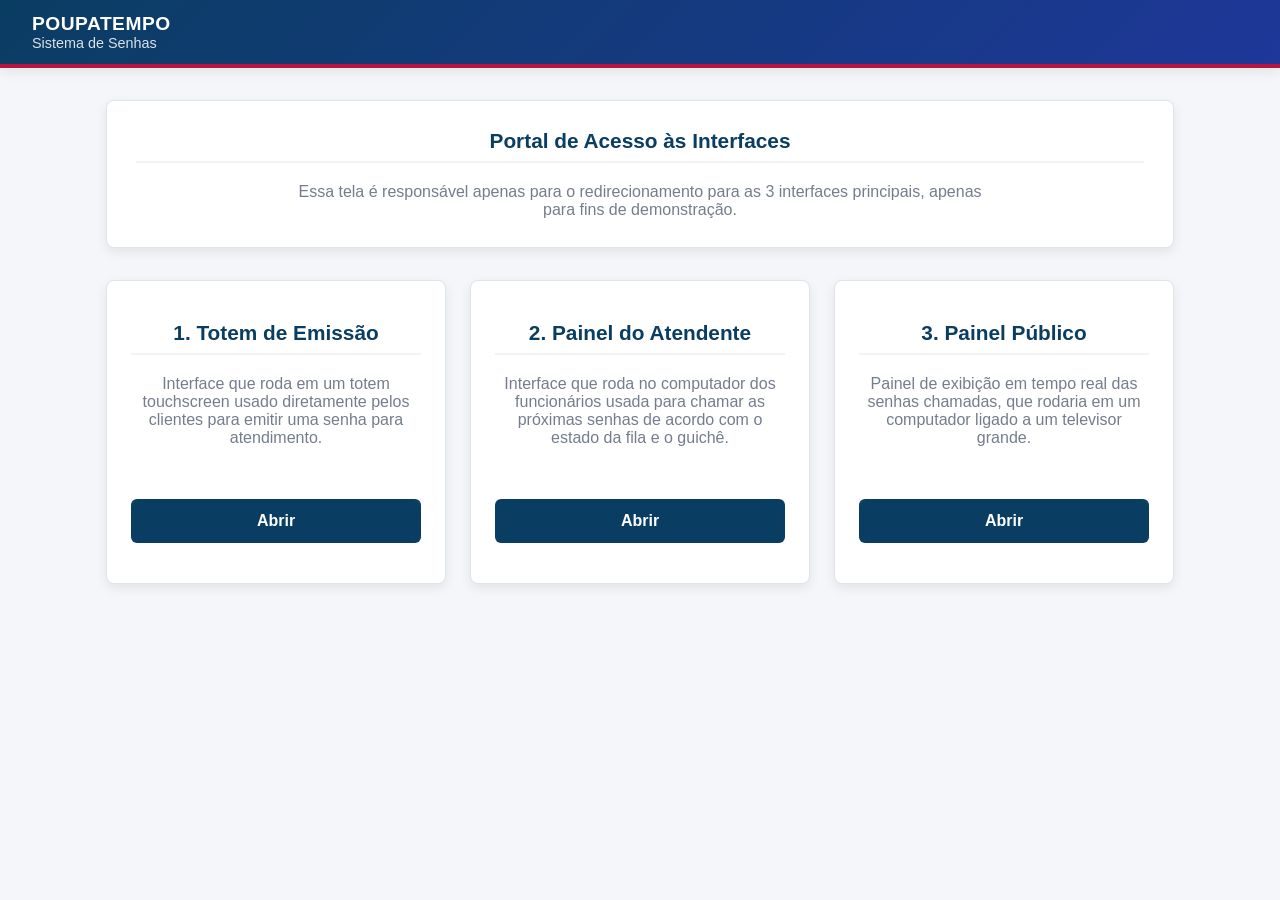
<file: src/main/webapp/index.html>
<!DOCTYPE html>
<html lang="pt-BR">
<head>
    <meta charset="UTF-8">
    <meta name="viewport" content="width=device-width, initial-scale=1.0">
    <title>Poupatempo</title>
    <link rel="stylesheet" href="css/style.css">
</head>
<body>

    <header class="cabecalho-principal">
        <div>
            <h1>POUPATEMPO</h1>
            <div class="cabecalho-subtitulo">Sistema de Senhas</div>
        </div>
    </header>

    <main class="conteudo-principal">
        <section class="cartao" style="text-align: center; margin-bottom: 2rem;">
            <h2>Portal de Acesso às Interfaces</h2>
            <p style="color: var(--cor-texto-suave); max-width: 700px; margin: 0 auto;">
                Essa tela é responsável apenas para o redirecionamento para as 3 interfaces principais, apenas para fins de demonstração.
            </p>
        </section>

        <div class="grade-interfaces">
            <div class="cartao cartao-interface">
                <div>
                    <h2>1. Totem de Emissão</h2>
                    <p>Interface que roda em um totem touchscreen usado diretamente pelos clientes para emitir uma senha para atendimento.</p>
                </div>
                <a href="emissao.html" target="_blank" class="botao botao-primario">Abrir</a>
            </div>

            <div class="cartao cartao-interface">
                <div>
                    <h2>2. Painel do Atendente</h2>
                    <p>Interface que roda no computador dos funcionários usada para chamar as próximas senhas de acordo com o estado da fila e o guichê.</p>
                </div>
                <a href="atendente.html" target="_blank" class="botao botao-primario">Abrir</a>
            </div>

            <div class="cartao cartao-interface">
                <div>
                    <h2>3. Painel Público</h2>
                    <p>Painel de exibição em tempo real das senhas chamadas, que rodaria em um computador ligado a um televisor grande.</p>
                </div>
                <a href="painel.html" target="_blank" class="botao botao-primario">Abrir</a>
            </div>
        </div>
    </main>

</body>
</html>
</file>
<file: src/main/webapp/css/style.css>
:root {
    --cor-primaria: #0a3d62;
    --cor-primaria-hover: #072942;
    --cor-secundaria: #b71540;
    --cor-sucesso: #20bf6b;
    --cor-aviso: #fa8231;
    --cor-fundo: #f4f6f9;
    --cor-cartao: #ffffff;
    --cor-texto: #2f3542;
    --cor-texto-suave: #747d8c;
    --cor-borda: #dfe4ea;
    --sombra-padrao: 0 4px 12px rgba(0, 0, 0, 0.08);
}

* {
    box-sizing: border-box;
    margin: 0;
    padding: 0;
    font-family: 'Segoe UI', Tahoma, Geneva, Verdana, sans-serif;
}

body {
    background-color: var(--cor-fundo);
    color: var(--cor-texto);
    min-height: 100vh;
    min-height: 100dvh;
    display: flex;
    flex-direction: column;
}

.cabecalho-principal {
    background: linear-gradient(135deg, var(--cor-primaria), #1e3799);
    color: #ffffff;
    padding: 0.8rem 2rem;
    box-shadow: var(--sombra-padrao);
    border-bottom: 4px solid var(--cor-secundaria);
    display: flex;
    justify-content: space-between;
    align-items: center;
}

.cabecalho-principal h1 {
    font-size: 1.2rem;
    letter-spacing: 0.5px;
}

.cabecalho-subtitulo {
    font-size: 0.9rem;
    opacity: 0.85;
}

.conteudo-principal {
    flex: 1;
    max-width: 1100px;
    width: 100%;
    margin: 2rem auto;
    padding: 0 1rem;
}

.cartao {
    background-color: var(--cor-cartao);
    border-radius: 8px;
    padding: 1.8rem;
    box-shadow: var(--sombra-padrao);
    border: 1px solid var(--cor-borda);
    margin-bottom: 1.5rem;
}

.cartao h2 {
    color: var(--cor-primaria);
    margin-bottom: 1.2rem;
    border-bottom: 2px solid #f1f2f6;
    padding-bottom: 0.5rem;
    font-size: 1.3rem;
}

.grupo-formulario {
    margin-bottom: 1.2rem;
}

.grupo-formulario label {
    display: block;
    margin-bottom: 0.4rem;
    font-weight: 600;
    color: var(--cor-texto);
}

.campo-selecao {
    width: 100%;
    padding: 0.75rem 1rem;
    border: 1px solid var(--cor-borda);
    border-radius: 6px;
    font-size: 1rem;
    background-color: #ffffff;
    transition: border-color 0.2s;
}

.campo-selecao:focus {
    border-color: var(--cor-primaria);
    outline: none;
}

.botao {
    display: inline-block;
    padding: 0.8rem 1.6rem;
    font-size: 1rem;
    font-weight: 600;
    border-radius: 6px;
    border: none;
    cursor: pointer;
    transition: all 0.2s ease;
    text-align: center;
    text-decoration: none;
}

.botao-primario {
    background-color: var(--cor-primaria);
    color: #ffffff;
}

.botao-primario:hover {
    background-color: var(--cor-primaria-hover);
}

.botao-sucesso {
    background-color: var(--cor-sucesso);
    color: #ffffff;
}

.botao-sucesso:hover {
    filter: brightness(0.9);
}

.botao-perigo {
    background-color: var(--cor-secundaria);
    color: #ffffff;
}

.botao-perigo:hover {
    filter: brightness(0.9);
}

.botao-aviso {
    background-color: var(--cor-aviso);
    color: #ffffff;
}

.botao-aviso:hover {
    filter: brightness(0.9);
}

.botao:disabled {
    opacity: 0.5;
    cursor: not-allowed;
}

.grade-interfaces {
    display: grid;
    grid-template-columns: repeat(auto-fit, minmax(300px, 1fr));
    gap: 1.5rem;
}

.cartao-interface {
    text-align: center;
    padding: 2.5rem 1.5rem;
    display: flex;
    flex-direction: column;
    justify-content: space-between;
    height: 100%;
}

.cartao-interface p {
    color: var(--cor-texto-suave);
    margin: 1rem 0 1.8rem;
    flex-grow: 1;
}

.recibo-senha {
    background: #f8fafc;
    border: 2px dashed var(--cor-primaria);
    border-radius: 8px;
    padding: 1.8rem;
    text-align: center;
    margin-top: 1.5rem;
}

.recibo-senha .numero-destaque {
    font-size: 3rem;
    font-weight: 800;
    color: var(--cor-primaria);
    margin: 0.5rem 0;
}

.etiqueta-prioridade {
    display: inline-block;
    padding: 0.3rem 0.8rem;
    border-radius: 20px;
    font-size: 0.85rem;
    font-weight: 700;
    margin-bottom: 0.8rem;
}

.etiqueta-prioritaria {
    background-color: #ffeaa7;
    color: #d63031;
}

.etiqueta-normal {
    background-color: #dfe6e9;
    color: #2d3436;
}

.info-aguardando {
    font-size: 1.1rem;
    color: var(--cor-texto-suave);
    margin-top: 0.8rem;
}

.info-aguardando strong {
    color: var(--cor-secundaria);
    font-size: 1.3rem;
}

.painel-fila-guiche {
    display: grid;
    grid-template-columns: repeat(auto-fit, minmax(180px, 1fr));
    gap: 1rem;
    margin-bottom: 1.5rem;
}

.caixa-metrica {
    background-color: #f1f2f6;
    padding: 1.2rem;
    border-radius: 6px;
    text-align: center;
}

.caixa-metrica span {
    font-size: 0.85rem;
    color: var(--cor-texto-suave);
    font-weight: 600;
}

.caixa-metrica strong {
    display: block;
    font-size: 1.8rem;
    color: var(--cor-primaria);
    margin-top: 0.3rem;
}

.atendimento-atual {
    background-color: #eaf2f8;
    border-left: 5px solid var(--cor-primaria);
    padding: 1.5rem;
    border-radius: 6px;
    margin-bottom: 1.5rem;
}

.acoes-atendente {
    display: flex;
    flex-wrap: wrap;
    gap: 0.8rem;
}

.painel-chamada-atual {
    background: linear-gradient(135deg, var(--cor-primaria), #0c2461);
    color: #ffffff;
    border-radius: 12px;
    padding: 3rem 2rem;
    text-align: center;
    box-shadow: 0 8px 24px rgba(0, 0, 0, 0.15);
    margin-bottom: 2rem;
}

.painel-chamada-atual .titulo-chamada {
    font-size: 1.4rem;
    letter-spacing: 2px;
    text-transform: uppercase;
    color: #a4b0be;
    margin-bottom: 0.5rem;
}

.painel-chamada-atual .senha-grande {
    font-size: 5.5rem;
    font-weight: 900;
    color: #ffffff;
    line-height: 1.1;
    margin: 0.5rem 0;
    letter-spacing: 3px;
}

.painel-chamada-atual .guiche-grande {
    font-size: 2.5rem;
    font-weight: 700;
    color: #fbc531;
}

.mensagem-alerta {
    padding: 1rem;
    border-radius: 6px;
    margin-bottom: 1rem;
    font-weight: 600;
}

.alerta-erro {
    background-color: #ffcccc;
    color: #c0392b;
    border: 1px solid #e74c3c;
}

.alerta-sucesso {
    background-color: #d4edda;
    color: #155724;
    border: 1px solid #c3e6cb;
}

.rodape-principal {
    text-align: center;
    padding: 1.2rem;
    color: var(--cor-texto-suave);
    font-size: 0.85rem;
    border-top: 1px solid var(--cor-borda);
    background-color: #ffffff;
}

@keyframes piscarEfeito {
    0%, 100% {
        filter: brightness(1);
        transform: scale(1);
    }
    50% {
        filter: brightness(1.9);
        box-shadow: 0 0 35px #fbc531;
        transform: scale(1.02);
    }
}

.piscar {
    animation: piscarEfeito 0.5s ease-in-out 3 !important;
}

/* =========================================
   LAYOUT ESPECÍFICO DO PAINEL PÚBLICO
   ========================================= */

html.pagina-painel,
body.pagina-painel {
    height: 100vh;
    height: 100dvh;
    max-height: 100vh;
    max-height: 100dvh;
    overflow: hidden !important;
    margin: 0;
    padding: 0;
}

html.pagina-painel {
    /* 
       Escala proporcional contínua à resolução da tela com base em 768p (1366x768):
       A 768px de altura: 100dvh / 48 = 16px (1rem padrão do 768p).
       A 1080px de altura: 100dvh / 48 = 22.5px (+40.6%).
       A 1440px de altura: 100dvh / 48 = 30px (+87.5%).
       A 2160px de altura (4K): 100dvh / 48 = 45px (+181%).
       min() garante que tanto a largura quanto a altura caibam na janela sem qualquer rolagem.
    */
    font-size: min(calc(100vh / 48), calc(100vw / 85.375));
    font-size: min(calc(100dvh / 48), calc(100vw / 85.375));
}

body.pagina-painel {
    background-color: #0c1a2c;
    display: flex;
    flex-direction: column;
    padding-top: env(safe-area-inset-top, 0);
    padding-bottom: env(safe-area-inset-bottom, 0);
    padding-left: env(safe-area-inset-left, 0);
    padding-right: env(safe-area-inset-right, 0);
}

body.pagina-painel .cabecalho-principal {
    padding: 0.8rem 2rem;
    flex-shrink: 0;
}

body.pagina-painel .cabecalho-principal h1 {
    font-size: 1.6rem;
}

.conteudo-painel {
    flex: 1;
    width: 100%;
    padding: 1.2rem 1.6rem;
    display: grid;
    grid-template-columns: 1.1fr 0.9fr;
    gap: 1.4rem;
    min-height: 0;
    overflow: hidden;
}

.conteudo-painel .painel-chamada-atual {
    height: 100%;
    margin-bottom: 0;
    display: flex;
    flex-direction: column;
    justify-content: center;
    align-items: center;
    border-radius: 0.8rem;
    padding: 1.5rem;
    overflow: hidden;
}

.conteudo-painel .painel-chamada-atual .titulo-chamada {
    font-size: 1.5rem;
    letter-spacing: 2px;
    margin-bottom: 0.6rem;
}

.conteudo-painel .painel-chamada-atual .senha-grande {
    font-size: 6.8rem;
    font-weight: 900;
    line-height: 1.05;
    margin: 0.5rem 0;
    letter-spacing: 3px;
}

.conteudo-painel .painel-chamada-atual .guiche-grande {
    font-size: 3.2rem;
    font-weight: 700;
    color: #fbc531;
}

.painel-historico {
    height: 100%;
    margin-bottom: 0;
    display: flex;
    flex-direction: column;
    min-height: 0;
    background-color: #dce7f0;
    border-radius: 0.8rem;
    padding: 1.2rem 1.4rem;
    overflow: hidden;
}

.painel-historico h2 {
    font-size: 1.4rem;
    margin-bottom: 0.8rem;
    padding-bottom: 0.3rem;
    flex-shrink: 0;
    border-bottom: none;
}

.lista-historico-cards {
    flex: 1;
    display: flex;
    flex-direction: column;
    gap: 0.75rem;
    overflow: hidden;
    padding-right: 0;
    min-height: 0;
}

.card-historico {
    flex: 1 1 0;
    min-height: 0;
    border-radius: 0.6rem;
    padding: 0.6rem 1.2rem;
    display: flex;
    flex-direction: column;
    justify-content: center;
    box-shadow: 0 3px 8px rgba(0, 0, 0, 0.12);
    background-color: #f7f8ff;
    color: var(--cor-texto);
    overflow: hidden;
}

.card-historico-topo {
    display: flex;
    justify-content: space-between;
    align-items: center;
    gap: 1rem;
}

.card-historico-senha {
    font-size: 2.1rem;
    font-weight: 800;
    letter-spacing: 1px;
    line-height: 1.1;
}

.card-historico-guiche {
    font-size: 1.6rem;
    font-weight: 700;
    line-height: 1.1;
}

.card-historico-rodape {
    display: flex;
    justify-content: space-between;
    align-items: center;
    font-size: 0.95rem;
    font-weight: 600;
    opacity: 0.9;
    margin-top: 0.3rem;
}

/* Cores dos cards por status */
.card-historico.status-chamada {
    background-color: #d63031;
    color: #ffffff;
}

.card-historico.status-em-atendimento {
    background-color: #fbc531;
    color: #1e272e;
}

.card-historico.status-finalizada {
    background-color: #20bf6b;
    color: #ffffff;
}

.card-historico.status-ausente {
    background-color: #fa8231;
    color: #ffffff;
}

/* =========================================
   LAYOUT ESPECÍFICO DO TOTEM TOUCH-FRIENDLY
   ========================================= */

html.pagina-totem,
body.pagina-totem {
    height: 100vh;
    height: 100dvh;
    max-height: 100vh;
    max-height: 100dvh;
    overflow: hidden !important;
    margin: 0;
    padding: 0;
    user-select: none; /* Evita seleção acidental de texto ao tocar na tela */
    -webkit-tap-highlight-color: transparent;
}

html.pagina-totem {
    /* Mesma escala proporcional do painel público (base 1366x768 = 16px) */
    font-size: min(calc(100vh / 48), calc(100vw / 85.375));
    font-size: min(calc(100dvh / 48), calc(100vw / 85.375));
}

/* Ajuste opcional caso o monitor do totem seja usado na VERTICAL (retrato) */
@media (orientation: portrait) {
    html.pagina-totem {
        font-size: min(calc(100vw / 38), calc(100vh / 68));
        font-size: min(calc(100vw / 38), calc(100dvh / 68));
    }
}

body.pagina-totem {
    display: flex;
    flex-direction: column;
    background-color: var(--cor-fundo);
    padding-top: env(safe-area-inset-top, 0);
    padding-bottom: env(safe-area-inset-bottom, 0);
    padding-left: env(safe-area-inset-left, 0);
    padding-right: env(safe-area-inset-right, 0);
}

body.pagina-totem .cabecalho-principal {
    padding: 0.9rem 2rem;
    flex-shrink: 0;
    justify-content: center;
    text-align: center;
}

body.pagina-totem .cabecalho-principal h1 {
    font-size: 2rem;
    letter-spacing: 0.5px;
}

body.pagina-totem .cabecalho-subtitulo {
    font-size: 0.95rem;
    font-weight: 600;
    letter-spacing: 1.5px;
    opacity: 0.85;
    margin-top: 0.15rem;
}

.conteudo-totem {
    flex: 1;
    width: 100%;
    max-width: 78rem;
    margin: 0 auto;
    padding: 1.5rem 2rem;
    display: flex;
    flex-direction: column;
    min-height: 0;
    overflow: hidden;
}

.totem-etapa {
    flex: 1;
    display: flex;
    flex-direction: column;
    min-height: 0;
    background: var(--cor-cartao);
    border-radius: 1rem;
    padding: 1.8rem 2.2rem;
    box-shadow: var(--sombra-padrao);
    border: 1px solid var(--cor-borda);
}

.totem-etapa.centralizado {
    justify-content: center;
    align-items: center;
}

.totem-cabecalho-etapa {
    text-align: center;
    margin-bottom: 1.4rem;
    flex-shrink: 0;
}

/* Barra superior com "Voltar" à esquerda e "Passo X de 3" centralizado */
.totem-topo-etapa {
    display: grid;
    grid-template-columns: 1fr auto 1fr;
    align-items: center;
    gap: 1rem;
    margin-bottom: 0.8rem;
}

.totem-passo {
    grid-column: 2;
    justify-self: center;
    display: inline-block;
    background: #eaf2f8;
    color: var(--cor-primaria);
    font-size: 0.95rem;
    font-weight: 700;
    padding: 0.35rem 1rem;
    border-radius: 2rem;
    margin-bottom: 0;
}

.totem-cabecalho-etapa h2 {
    font-size: 2.1rem;
    color: var(--cor-primaria);
    margin-bottom: 0.3rem;
}

.totem-cabecalho-etapa h2.totem-titulo-unificado {
    font-size: 1.75rem;
    line-height: 1.35;
    max-width: 54rem;
    margin: 0 auto;
}

.totem-servico-destaque {
    color: var(--cor-secundaria);
    font-weight: 800;
}

.totem-subtitulo {
    font-size: 1.15rem;
    color: var(--cor-texto-suave);
}

/* Grade de botões grandes que se adaptam à tela */
.grade-botoes-totem {
    flex: 1;
    min-height: 0;
    display: grid;
    grid-template-columns: repeat(auto-fit, minmax(22rem, 1fr));
    grid-auto-rows: minmax(7.5rem, 1fr);
    gap: 1.2rem;
    overflow-y: auto;
    padding: 0.3rem;
}

.botao-totem-servico {
    background: linear-gradient(145deg, var(--cor-primaria), #0c2461);
    border: 2px solid var(--cor-primaria-hover);
    border-left: 0.5rem solid var(--cor-primaria-hover);
    border-radius: 0.8rem;
    padding: 1.2rem 1.6rem;
    display: flex;
    flex-direction: column;
    justify-content: center;
    align-items: flex-start;
    text-align: left;
    cursor: pointer;
    box-shadow: 0 4px 10px rgba(0, 0, 0, 0.12);
    transition: transform 0.12s ease, background 0.15s ease, border-color 0.15s ease;
}

/* Feedback visual imediato ao toque */
.botao-totem-servico:active,
.botao-totem-grande:active,
.botao-totem-voltar:active {
    transform: scale(0.97);
}

.botao-totem-servico:hover {
    background: linear-gradient(145deg, var(--cor-primaria-hover), #071936);
    border-color: #051629;
}

.botao-totem-titulo {
    font-size: 1.5rem;
    font-weight: 800;
    color: #ffffff;
    line-height: 1.2;
}

.botao-totem-acao {
    font-size: 0.95rem;
    font-weight: 600;
    color: rgba(255, 255, 255, 0.85);
    margin-top: 0.4rem;
}

/* Lista de documentos (sem caixa externa ao redor) */
.caixa-documentos {
    flex: 1;
    min-height: 0;
    overflow-y: auto;
    display: flex;
    flex-direction: column;
    padding: 0.4rem 0;
    margin-bottom: 1.2rem;
}

.lista-documentos {
    list-style: none;
    display: flex;
    flex-direction: column;
    align-items: center;
    gap: 0.85rem;
    width: 100%;
    max-width: 42rem;
    margin: auto;
}

.lista-documentos li {
    width: fit-content;
    font-size: 1.25rem;
    font-weight: 600;
    color: var(--cor-texto);
    background: #f8fafc;
    padding: 0.9rem 1.4rem;
    border-radius: 0.6rem;
    border: 1px solid var(--cor-borda);
}



.sem-doc-aviso {
    font-size: 1.25rem;
    color: var(--cor-texto-suave);
    text-align: center;
    padding: 2rem 0;
}

.totem-pergunta-acoes {
    flex-shrink: 0;
    text-align: center;
}

.pergunta-destaque {
    font-size: 1.4rem;
    margin-bottom: 1rem;
    color: var(--cor-texto);
}

/* Botões grandes de decisão (Sim/Não, Convencional/Prioritário) */
.grade-botoes-decisao {
    display: grid;
    grid-template-columns: 1fr 1fr;
    gap: 1.4rem;
}

.grade-botoes-decisao.centralizado {
    flex: 1;
    align-items: center;
}

.botao-totem-grande {
    min-height: 6.5rem;
    padding: 1.4rem 1.8rem;
    font-size: 1.45rem;
    font-weight: 800;
    border-radius: 0.8rem;
    border: none;
    cursor: pointer;
    display: flex;
    flex-direction: column;
    justify-content: center;
    align-items: center;
    text-align: center;
    gap: 0.4rem;
    box-shadow: 0 5px 14px rgba(0, 0, 0, 0.12);
    transition: transform 0.12s ease;
}

.grade-botoes-decisao.centralizado .botao-totem-grande {
    min-height: 14rem;
}

.botao-totem-grande .titulo-opcao {
    font-size: 1.75rem;
}

.botao-totem-grande .desc-opcao {
    font-size: 1.05rem;
    font-weight: 500;
    opacity: 0.92;
}

.botao-totem-voltar {
    background: #eef2f7;
    color: var(--cor-texto);
    border: 2px solid var(--cor-borda);
    padding: 0.9rem 1.6rem;
    font-size: 1.15rem;
    font-weight: 700;
    border-radius: 0.6rem;
    cursor: pointer;
    margin-top: 1rem;
    transition: transform 0.12s ease, background-color 0.15s ease;
}

.botao-totem-voltar:hover {
    background: #e2e8f0;
}

.totem-topo-etapa .totem-voltar-topo {
    grid-column: 1;
    justify-self: start;
    margin-top: 0;
    padding: 0.65rem 1.3rem;
    font-size: 1.05rem;
}

/* Recibo em escala totem */
.totem-recibo {
    width: 100%;
    max-width: 44rem;
    margin-top: 0;
    padding: 2.2rem;
}

.totem-recibo .etiqueta-prioridade {
    font-size: 1.1rem;
    padding: 0.45rem 1.2rem;
}

.totem-recibo .numero-destaque {
    font-size: 5rem;
}

.recibo-tipo {
    font-size: 1.5rem;
    font-weight: 700;
    margin-bottom: 0.6rem;
}

.totem-recibo .info-aguardando {
    font-size: 1.3rem;
}

.totem-recibo .info-aguardando strong {
    font-size: 1.6rem;
}

.recibo-data {
    font-size: 1rem;
    color: var(--cor-texto-suave);
    margin-top: 1rem;
}

/* Spinner da tela de carregamento igual ao recibo */
.totem-spinner-container {
    display: flex;
    justify-content: center;
    align-items: center;
    margin: 0.8rem 0;
    min-height: 5.5rem;
}

.totem-spinner {
    width: 4.4rem;
    height: 4.4rem;
    border: 0.5rem solid #dfe4ea;
    border-top-color: var(--cor-primaria);
    border-radius: 50%;
    animation: totemGirar 0.85s linear infinite;
}

@keyframes totemGirar {
    to {
        transform: rotate(360deg);
    }
}

.totem-botao-concluir {
    margin-top: 1.5rem;
    width: 50%;
}

.totem-botao-oculto {
    visibility: hidden;
    pointer-events: none;
}

/* =========================================
   POP-UPS / MODAIS TOUCH-FRIENDLY
   ========================================= */
.modal-overlay {
    position: fixed;
    inset: 0;
    background: rgba(12, 26, 44, 0.75);
    backdrop-filter: blur(4px);
    display: flex;
    justify-content: center;
    align-items: center;
    padding: 2rem;
    z-index: 9999;
}

.modal-totem {
    background: #ffffff;
    width: 100%;
    max-width: 48rem;
    border-radius: 1rem;
    padding: 2.2rem 2.5rem;
    text-align: center;
    box-shadow: 0 20px 45px rgba(0, 0, 0, 0.35);
    animation: modalSurgir 0.2s ease-out;
}

@keyframes modalSurgir {
    from {
        opacity: 0;
        transform: scale(0.94);
    }
    to {
        opacity: 1;
        transform: scale(1);
    }
}

.modal-icone-aviso {
    font-size: 3.5rem;
    color: var(--cor-aviso);
    margin-bottom: 0.5rem;
}

.modal-totem h2 {
    font-size: 1.9rem;
    color: var(--cor-primaria);
    margin-bottom: 0.9rem;
}

.modal-totem p {
    font-size: 1.2rem;
    color: var(--cor-texto);
    margin-bottom: 0.8rem;
    line-height: 1.45;
}

.modal-botoes {
    display: flex;
    flex-direction: column;
    gap: 0.8rem;
    margin-top: 1.5rem;
}

.modal-botoes .botao-totem-grande {
    width: 100%;
    min-height: 5rem;
}

.modal-botoes .botao-totem-voltar {
    margin-top: 0;
}
</file>
